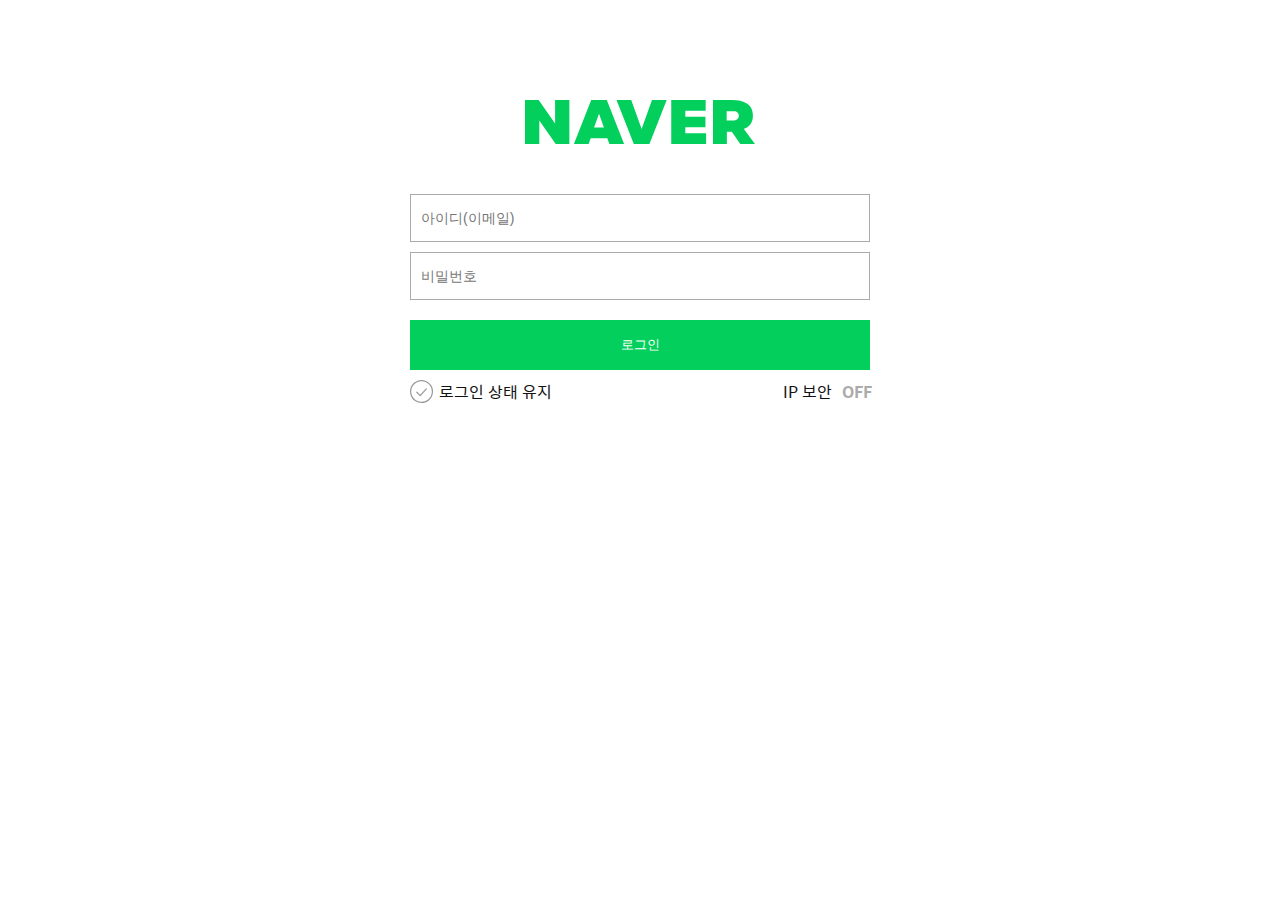
<file: mission01/naver_login/index.html>
<!DOCTYPE html>
<html lang="ko-KR">

<head>
  <meta charset="UTF-8" />
  <meta http-equiv="X-UA-Compatible" content="IE=edge" />
  <meta name="viewport" content="width=device-width, initial-scale=1.0" />
  <title>네이버 - 로그인</title>
  <link rel="stylesheet" href="./css/style.css" />
  <script src="./js/main.js" defer></script>
</head>

<body>

  <h1 class="logo">
    <a href="https://www.naver.com/" class="naver-home-link">
      <img src="./images/logo.png" alt="네이버" srcset="./images/logo.svg"
        class="responsive-svg" />
    </a>
  </h1>

  <form action="URL" class="login-form" method="POST">
    <fieldset>
      <legend class="a11y">로그인 폼</legend>
      <div class="login-form-container">
        <div class="user-email">
          <label for="userEmail" class="a11y">아이디</label>
          <input type="email" class="user-email-input" id="userEmail"
            name="userEmail" placeholder="아이디(이메일)" required
            aria-invalid="false" aria-describedby="userEmailError"
            aria-live="assertive" />
          <span class="error-message" id="userEmailError">아이디는 이메일 형식으로 입력해
            주세요.</span>
        </div>
        <div class="user-password">
          <label for="userPassword" class="a11y">비밀번호</label>
          <input type="password" class="user-password-input" id="userPassword"
            name="userPassword" placeholder="비밀번호" required aria-invalid="false"
            aria-describedby="userPasswordError" aria-live="polite" />
          <span class="error-message" id="userPasswordError">비밀번호는 특수문자 포함 6자리 이상 입력해
            주세요.</span>
        </div>
        <div class="login-state-ip-security-checkbox-wrapper">
          <div class="login-state">
            <input type="checkbox" class="login-state-checkbox" id="loginState"
              name="state" />
            <label for="loginState" class="login-state-label">
              <span class="icon-check"></span>로그인 상태 유지
            </label>
          </div>
          <div class="ip-security-wrapper">
            <a href="./ip_security.html" rel="noopener noreferrer"
              title="IP 보안에 대해" class="ip-security-link" target="_blank">IP
              보안</a>
            <div class="ip-security">
              <input type="checkbox" class="ip-security-checkbox" name="ip"
                id="loginIp" />
              <label for="loginIp" class="ip-security-label"
                aria-label="IP 보안설정"></label>
            </div>
          </div>
        </div>
        <button type="submit" class="btn-login">로그인</button>
      </div>
    </fieldset>
  </form>

</body>

</html>
</file>
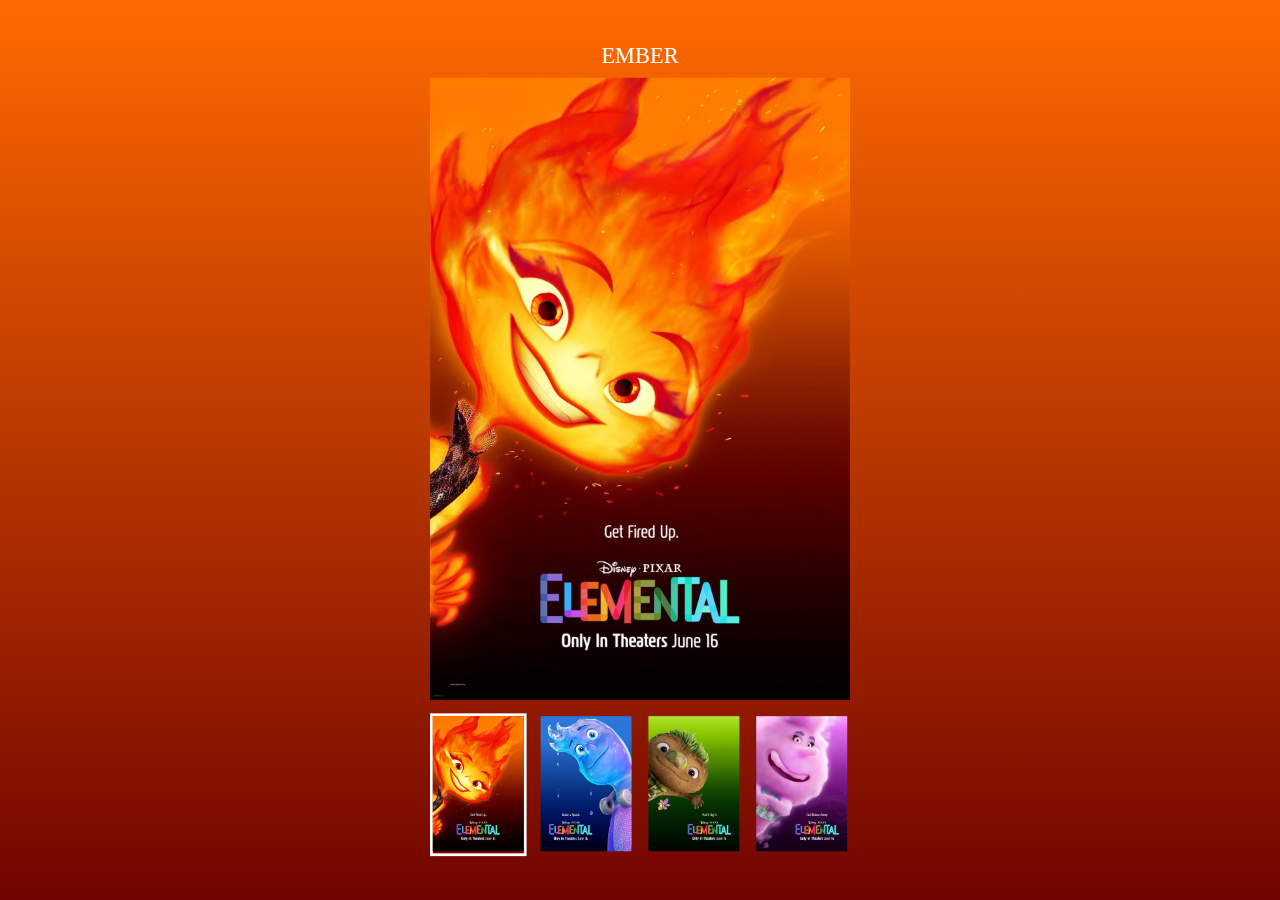
<file: mission02/poster/client/index.html>
<!DOCTYPE html>
<html lang="ko-KR">
<head>
  <meta charset="UTF-8" />
  <meta name="viewport" content="width=device-width, initial-scale=1.0" />
  <link rel="stylesheet" href="./css/reset.css" />
  <link rel="stylesheet" href="./css/style.css" />
  <link rel="icon" href="./assets/favicon.png" />
  <script src="./js/data.js" defer type="module"></script>
  <script src="./js/main.js" defer type="module"></script>
  <title>Elemental Movie Poster</title>
</head>
<body>

  
  <div class="container">
    <h1 class="nickName">EMBER</h1>
    <div class="visual">
      <div><img src="./assets/ember.jpeg" alt="엠버 포스터" /></div>
    </div>

    <nav class="nav">
      <ul>
        <li class="is-active" data-index="1">
          <button><img src="./assets/ember.jpeg" alt="엠버 포스터" /></button>
        </li>
        <li data-index="2">
          <button><img src="./assets/wade.jpeg" alt="웨이드 포스터" /></button>
        </li>
        <li data-index="3">
          <button><img src="./assets/clod.jpeg" alt="클로드 포스터" /></button>
        </li>
        <li data-index="4">
          <button><img src="./assets/gale.jpeg" alt="게일 포스터" /></button>
        </li>
      </ul>
    </nav>

    <audio id="audio"></audio>

  </div>
  

  
</body>
</html>
</file>
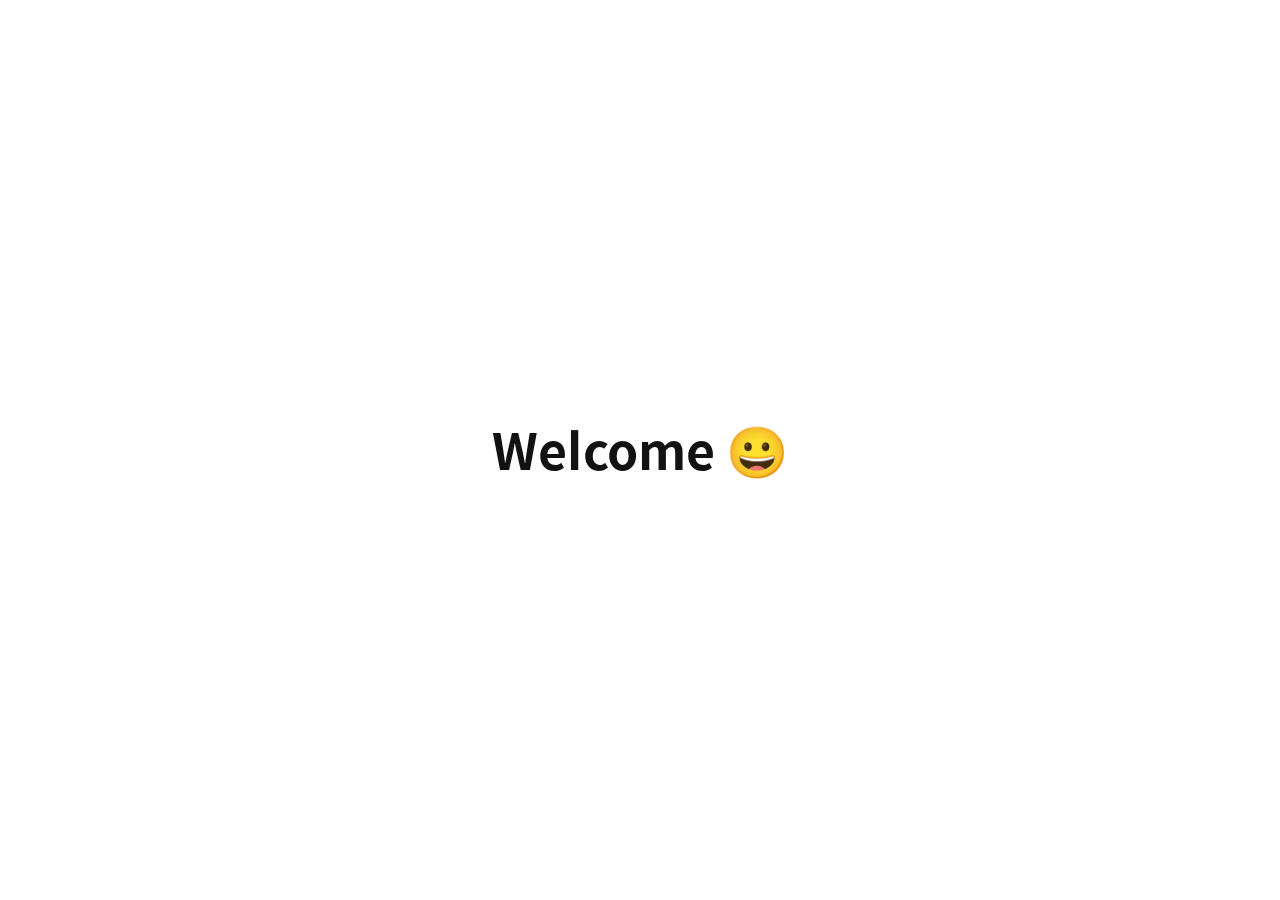
<file: mission01/naver_login/welcome.html>
<!DOCTYPE html>
<html lang="ko-KR">
<head>
  <meta charset="UTF-8" />
  <meta name="viewport" content="width=device-width, initial-scale=1.0" />
  <title>welcome😄</title>
  <link rel="stylesheet" href="./css/style.css" />
</head>
<body>

  <h1 class="welcome">Welcome 😀</h1>
  
</body>
</html>
</file>
<file: mission01/naver_login/css/style.css>
/* 웹폰트 - Spoqa Han Sans */
@import url(./fonts.css);

/* CSS 초기화 */
html,
body,
div,
span,
applet,
object,
iframe,
h1,
h2,
h3,
h4,
h5,
h6,
p,
blockquote,
pre,
a,
abbr,
acronym,
address,
big,
cite,
code,
del,
dfn,
em,
img,
ins,
kbd,
q,
s,
samp,
small,
strike,
strong,
sub,
sup,
tt,
var,
b,
u,
i,
center,
dl,
dt,
dd,
ol,
ul,
li,
fieldset,
form,
label,
legend,
table,
caption,
tbody,
tfoot,
thead,
tr,
th,
td,
article,
aside,
canvas,
details,
embed,
figure,
figcaption,
footer,
header,
hgroup,
menu,
nav,
output,
ruby,
section,
summary,
time,
mark,
audio,
video {
  margin: 0;
  padding: 0;
  border: 0;
  font-size: 100%;
  font: inherit;
  vertical-align: baseline;
}
/* HTML5 display-role reset for older browsers */
article,
aside,
details,
figcaption,
figure,
footer,
header,
hgroup,
menu,
nav,
section {
  display: block;
}
body {
  line-height: 1.15;
}
ol,
ul {
  list-style: none;
}
blockquote,
q {
  quotes: none;
}
blockquote:before,
blockquote:after,
q:before,
q:after {
  content: "";
  content: none;
}
table {
  border-collapse: collapse;
  border-spacing: 0;
}

a {
  color: inherit;
  text-decoration: none;
}

/* 숨김 콘텐츠 */
.a11y,
legend {
  position: absolute;
  width: 1px;
  height: 1px;
  margin: -1px;
  overflow: hidden;
  visibility: hidden;
  clip: rect(0, 0, 0, 0);
  clip-path: inset(50%);
}

/* 기본 박스 사이징 설정 */
*,
*::before,
*::after {
  box-sizing: border-box;
}

/* 기본 글자크기 설정 */
html {
  font-size: 10px;
}

/* 본문 기본 스타일 */
body {
  font-family: "Spoqa Han Sans", sans-serif;
  font-weight: 400;
  background-color: #fff;
  color: #121212;
  margin: 0;
  font-size: 1.6rem;
}

/* 공통 스타일 */
/* 공통 반응형 이미지 */
.responsive-img {
  max-width: 100%;
  height: auto;
}
.responsive-svg {
  width: 100%;
  height: auto;
}

/* 공통 네이버 로고 */
.logo {
  width: clamp(15rem, 51.25%, 23rem);
  margin: 7rem auto 4.5rem;
  font-size: 1rem;
}

.logo img {
  display: block;
}

/* 공통 로그인 폼 */
.login-form-container {
  display: flex;
  flex-flow: column wrap;
  gap: 1rem;
  margin-left: 1.5rem;
  margin-right: 1.5rem;
}

.user-email-input,
.user-password-input {
  width: 100%;
  font-size: 1.4rem;
  padding: 0.5rem 1rem;
  border: 1px solid #aaa;
  height: 4.8rem;
}

.user-email-input:focus,
.user-password-input:focus {
  outline: none;
  border-color: #03cf5d;
}

.user-email-input:focus::placeholder,
.user-password-input:focus::placeholder {
  color: #03cf5d;
}

.login-state-ip-security-checkbox-wrapper {
  /* background: salmon; */
  order: 1;
}

.btn-login {
  background: #03cf5d;
  padding: 1.6rem 0;
  color: #fff;
  border: 0;
  margin-top: 1rem;
  cursor: pointer;
}

/* 공통 에러 메세지 */
.error-message {
  color: red;
  display: none;
  font-size: 1.2rem;
  margin-top: 1rem;
}

.is--invalid + .error-message {
  display: block;
}

/* 공통 로그인 상태 유지 체크박스 */
.login-state {
  position: relative;
}

.login-state-checkbox {
  position: absolute;
  top: -0.4rem;
  left: -0.4rem;
  width: 2.4rem;
  height: 2.4rem;
  appearance: none;
}

.login-state-label {
  display: flex;
  flex-flow: row nowrap;
  align-items: center;
  gap: 0.5rem;
}

.login-state-label .icon-check {
  background: url(./../images/icon-unchecked.svg) no-repeat 0 0 /100%;
  display: block;
  width: 2.4rem;
  height: 2.4rem;
}

.login-state-checkbox:checked + .login-state-label .icon-check {
  background-image: url(./../images/icon-checked.svg);
}

.welcome{
  position: absolute;
  left: 50%;
  top: 50%;
  transform: translate(-50%,-50%);
  font-size: 5rem;
  font-weight: bold;
}

/* 모바일 스타일 */
@media (max-width: 480px) {
  /* 모바일 로그인 폼 */
  .login-form-container {
    /* background: skyblue; */
  }

  /* 모바일 IP 보완 및 체크박스 */
  .ip-security-wrapper {
    display: none;
  }

  /* 모바일 로그인 상태 유지 및 체크박스 */
  .login-state {
    float: right;
  }
}

/* 데스크탑 스타일 */
@media (min-width: 481px) {
  /* 데스크탑 로고 */
  .logo {
    width: 23rem;
    margin-top: 10rem;
    margin-bottom: 5rem;
  }

  /* 데스크탑 로그인 폼 */
  .login-form-container {
    width: 460px;
    margin-left: auto;
    margin-right: auto;
  }

  /* 데스크탑 로그인 상태유지 및 IP 보완 체크박스 */
  .login-state-ip-security-checkbox-wrapper {
    display: flex;
    flex-flow: row nowrap;
    justify-content: space-between;
    align-items: center;
  }

  /* 데스크탑 IP 보완 및 체크박스 */
  .ip-security-wrapper {
    display: flex;
    flex-flow: row nowrap;
    gap: 1rem;
  }

  .ip-security {
    position: relative;
  }

  .ip-security-checkbox {
    position: absolute;
    top: -0.4rem;
    right: -0.4rem;
    width: 2.8rem;
    height: 2rem;
    appearance: none;
  }

  .ip-security-label::before {
    content: "OFF";
    display: block;
    width: 2.8rem;
    text-align: right;
    color: #aaa;
    font-weight: 700;
  }

  .ip-security-checkbox:checked + .ip-security-label::before {
    content: "ON";
    color: #03cf5d;
  }
}
</file>
<file: mission02/poster/client/css/style.css>
img{
  max-width: 100%;
  object-fit: cover;
  /* height: 100%; */
}

body{
  transition:all .3s;
  background: linear-gradient(to bottom,#ff6a00,#720400);
  height: 100vh;
}


.container{
  position: absolute;
  left: 50%;
  top: 50%;
  transform: translate(-50%,-50%) scale(0.7);
}


.nickName{
  color: white;
  font-size: 2rem;
  text-align: center;
  margin-bottom: 1rem;
}



.visual{
  /* max-height: 600px; */
  text-align: center;
  margin-bottom: 1rem;
}

.nav{
  max-width: 600px;
}

.nav ul{
  display: flex;
  gap:1rem
}

.nav ul li{
  border: 4px solid transparent;
  transition: all .3s;

}



.nav ul li.is-active{
  border: 4px solid white;
}

audio{
  display: none;
}
</file>
